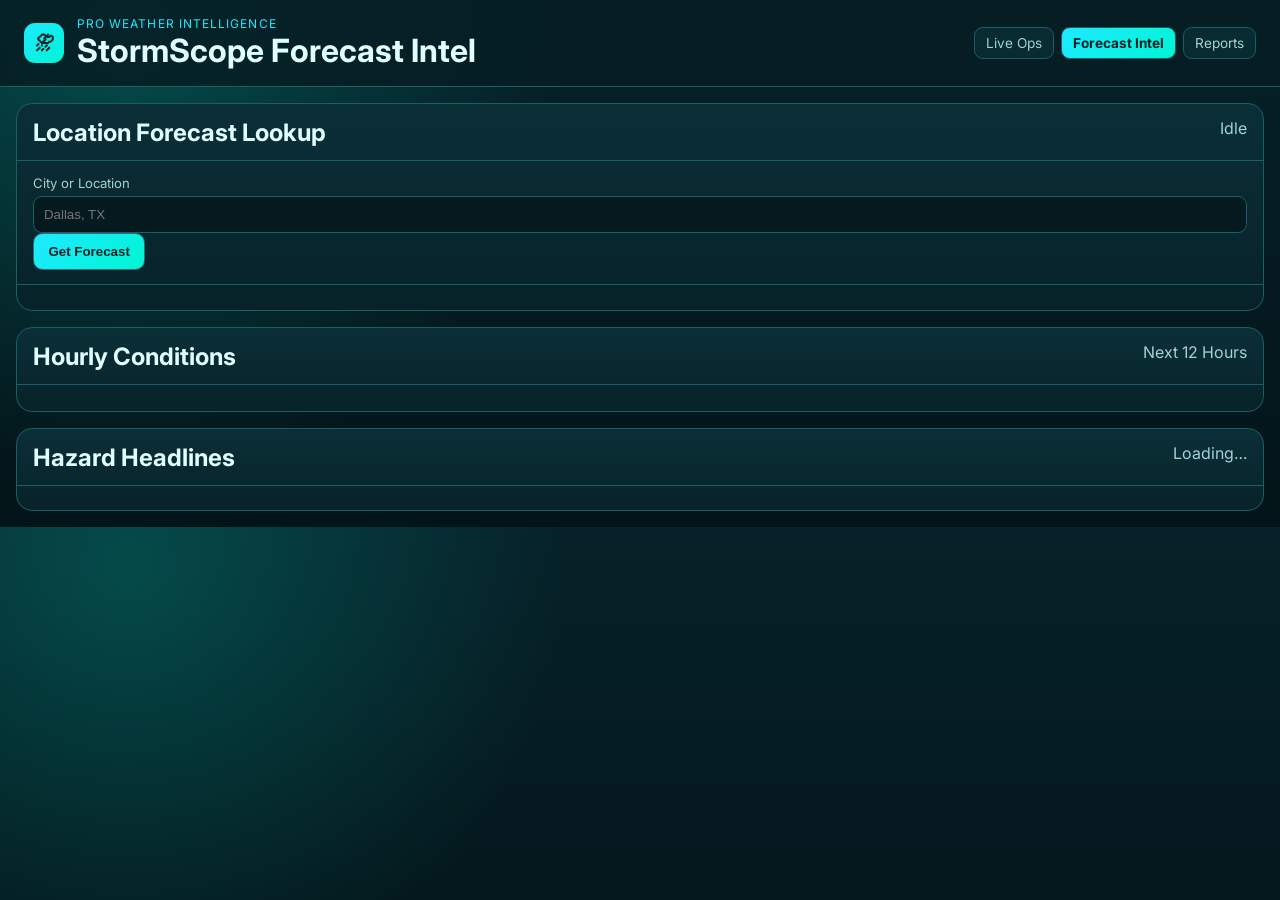
<file: intel.html>
<!doctype html>
<html lang="en">
<head>
  <meta charset="UTF-8" />
  <meta name="viewport" content="width=device-width, initial-scale=1.0" />
  <title>StormScope | Forecast Intel</title>
  <link rel="preconnect" href="https://fonts.googleapis.com" />
  <link rel="preconnect" href="https://fonts.gstatic.com" crossorigin />
  <link href="https://fonts.googleapis.com/css2?family=Inter:wght@400;500;600;700;800&display=swap" rel="stylesheet" />
  <link rel="stylesheet" href="./styles.css" />
</head>
<body>
  <header class="app-header">
    <div class="brand-wrap"><div class="logo-mark">⛈</div><div><p class="eyebrow">PRO WEATHER INTELLIGENCE</p><h1>StormScope Forecast Intel</h1></div></div>
    <nav class="top-nav">
      <a href="./index.html">Live Ops</a>
      <a href="./intel.html" class="active">Forecast Intel</a>
      <a href="./reports.html">Reports</a>
    </nav>
  </header>

  <main class="grid intel-grid">
    <section class="card">
      <div class="card-header"><h2>Location Forecast Lookup</h2><p id="lookupStatus">Idle</p></div>
      <div class="filters">
        <label>City or Location<input id="locationInput" type="text" placeholder="Dallas, TX" /></label>
        <button id="lookupBtn" class="btn btn-primary">Get Forecast</button>
      </div>
      <div id="forecastCards" class="forecast-cards"></div>
    </section>

    <section class="card">
      <div class="card-header"><h2>Hourly Conditions</h2><p>Next 12 Hours</p></div>
      <div id="hourlyTable" class="hourly-table"></div>
    </section>

    <section class="card">
      <div class="card-header"><h2>Hazard Headlines</h2><p id="hazardMeta">Loading…</p></div>
      <div id="hazardsList" class="alerts-list"></div>
    </section>
  </main>
  <script src="./intel.js" type="module"></script>
</body>
</html>
</file>
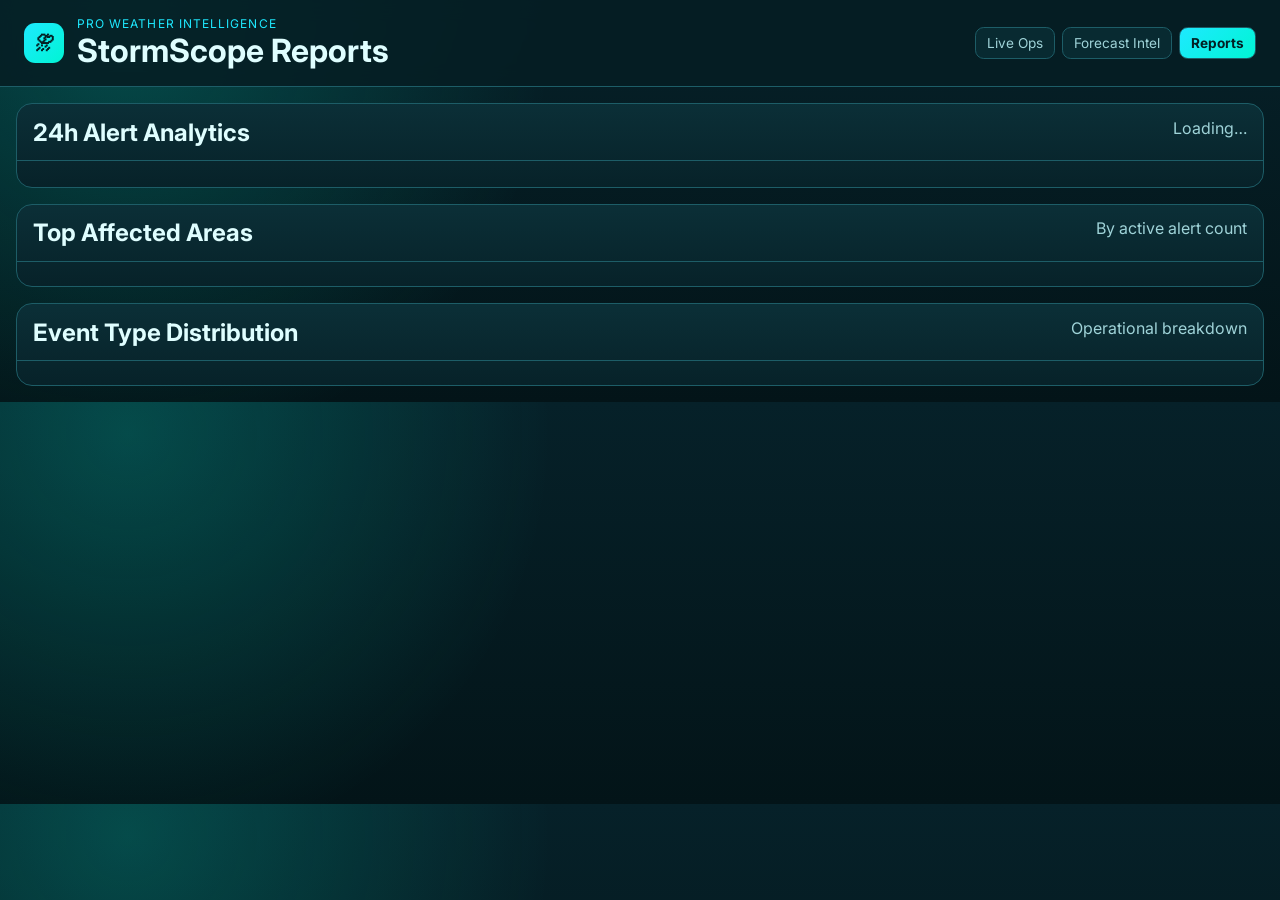
<file: reports.html>
<!doctype html>
<html lang="en">
<head>
  <meta charset="UTF-8" />
  <meta name="viewport" content="width=device-width, initial-scale=1.0" />
  <title>StormScope | Reports & Analytics</title>
  <link rel="preconnect" href="https://fonts.googleapis.com" />
  <link rel="preconnect" href="https://fonts.gstatic.com" crossorigin />
  <link href="https://fonts.googleapis.com/css2?family=Inter:wght@400;500;600;700;800&display=swap" rel="stylesheet" />
  <link rel="stylesheet" href="./styles.css" />
</head>
<body>
  <header class="app-header">
    <div class="brand-wrap"><div class="logo-mark">⛈</div><div><p class="eyebrow">PRO WEATHER INTELLIGENCE</p><h1>StormScope Reports</h1></div></div>
    <nav class="top-nav">
      <a href="./index.html">Live Ops</a>
      <a href="./intel.html">Forecast Intel</a>
      <a href="./reports.html" class="active">Reports</a>
    </nav>
  </header>

  <main class="grid intel-grid">
    <section class="card">
      <div class="card-header"><h2>24h Alert Analytics</h2><p id="analyticsMeta">Loading…</p></div>
      <div id="analyticsSummary" class="analytics-grid"></div>
    </section>
    <section class="card">
      <div class="card-header"><h2>Top Affected Areas</h2><p>By active alert count</p></div>
      <div id="topAreas" class="alerts-list"></div>
    </section>
    <section class="card">
      <div class="card-header"><h2>Event Type Distribution</h2><p>Operational breakdown</p></div>
      <div id="eventBreakdown" class="alerts-list"></div>
    </section>
  </main>
  <script src="./reports.js" type="module"></script>
</body>
</html>
</file>
<file: styles.css>
:root {
  color-scheme: dark;
  --bg: #031418;
  --panel: #072229;
  --panel-soft: #0b3138;
  --text: #dffeff;
  --muted: #9fd3d8;
  --accent: #1ee9ff;
  --accent-strong: #00f5d4;
  --border: #1d5d67;
}
* { box-sizing: border-box; }
body {
  margin: 0;
  font-family: Inter, system-ui, sans-serif;
  background: radial-gradient(circle at 10% 8%, rgba(0,245,212,.2), transparent 35%), linear-gradient(180deg, #062129, var(--bg));
  color: var(--text);
}
.app-header {
  display: flex; justify-content: space-between; align-items: center; gap: 1rem; flex-wrap: wrap;
  padding: 1rem 1.5rem; border-bottom: 1px solid var(--border);
  background: rgba(6,30,36,.86); backdrop-filter: blur(10px); position: sticky; top: 0; z-index: 999;
}
.brand-wrap { display: flex; align-items: center; gap: .8rem; }
.logo-mark {
  width: 2.5rem; height: 2.5rem; border-radius: .7rem; display: grid; place-items: center;
  background: linear-gradient(135deg, var(--accent), var(--accent-strong)); color: #032024; font-size: 1.2rem; font-weight: 800;
}
h1,h2,h3,p { margin: 0; }
.eyebrow { color: var(--accent); font-size: .75rem; letter-spacing: .09em; }
.subtitle { color: var(--muted); }
.header-actions { display: flex; gap: .7rem; }
.top-nav { display: flex; gap: .4rem; align-items: center; }
.top-nav a {
  color: var(--muted);
  text-decoration: none;
  border: 1px solid var(--border);
  padding: .45rem .7rem;
  border-radius: .55rem;
  background: #082a31;
  font-size: .85rem;
}
.top-nav a.active { color: #032024; background: linear-gradient(135deg, var(--accent), var(--accent-strong)); font-weight: 700; }
.btn {
  border: 1px solid #2f6f79; background: linear-gradient(180deg,#0e3f48,#0a2f36); color: var(--text);
  padding: .62rem .9rem; border-radius: .6rem; cursor: pointer;
}
.btn-primary { background: linear-gradient(135deg, var(--accent), var(--accent-strong)); color: #032024; font-weight: 700; }
.btn-small { padding: .45rem .72rem; font-size: .82rem; }
.status-strip { display:flex; gap:.6rem; flex-wrap:wrap; padding:.7rem 1rem 0; }
.status-pill { border:1px solid var(--border); border-radius:999px; padding:.45rem .75rem; color:var(--muted); background:#07272e; }
.status-pill span { color: var(--text); font-weight: 700; }
.status-pill:first-child {
  box-shadow: 0 0 0 1px rgba(30, 233, 255, 0.2), 0 0 24px rgba(0, 245, 212, 0.18);
  animation: pulseGlow 2.6s ease-in-out infinite;
}
.grid { display:grid; grid-template-columns: 2fr 1fr; gap:1rem; padding:1rem; }
.card { background: linear-gradient(180deg,#0b2f37,var(--panel)); border:1px solid var(--border); border-radius:1rem; overflow:hidden; }
.map-card { grid-row: span 2; }
.card-header { padding:.85rem 1rem; display:flex; justify-content:space-between; border-bottom:1px solid var(--border); }
.card-header p { color: var(--muted); }
.map-controls { display:grid; grid-template-columns: repeat(3,minmax(0,1fr)); gap:.7rem; padding:.75rem 1rem; border-bottom:1px solid var(--border); }
.map-controls label,.filters label { font-size:.82rem; color:var(--muted); display:grid; gap:.35rem; }
#map { width:100%; height:60vh; min-height:420px; background:#041c22; }
.map-legend { display:flex; gap:1rem; flex-wrap:wrap; padding:.65rem 1rem 0; color:var(--muted); font-size:.85rem; }
.dot { width:.72rem; height:.72rem; border-radius:999px; display:inline-block; margin-right:.35rem; }
.dot-red{background:#ef4444}.dot-orange{background:#f97316}.dot-green{background:#10b981}.dot-purple{background:#8b5cf6}
.timeline-wrap { display:flex; gap:.75rem; align-items:center; padding:.85rem 1rem 1rem; }
#frameSlider{width:100%}
.filters { padding:.85rem 1rem; border-bottom:1px solid var(--border); }
.watch-toggle { display:flex !important; align-items:center; gap:.55rem; margin-top:.4rem; }
.alert-toolbar {
  display: flex;
  gap: .55rem;
  flex-wrap: wrap;
  align-items: end;
  margin-top: .55rem;
}
.alert-toolbar label { min-width: 140px; }
input,select { background:#041a1f; color:var(--text); border:1px solid var(--border); border-radius:.55rem; padding:.62rem; }
.alerts-list { max-height:43vh; overflow:auto; display:grid; gap:.7rem; padding:.75rem; }
.alert-item { border:1px solid var(--border); border-left:4px solid #8b5cf6; border-radius:.75rem; padding:.75rem; background:linear-gradient(180deg,#0d2f38,#0a242b); display:grid; gap:.4rem; }
.alert-item-top { display:flex; justify-content:space-between; align-items:center; }
.badge { font-size:.72rem; border-radius:999px; border:1px solid #2e8996; padding:.25rem .5rem; color:#b7ffff; }
.alert-area,.alert-time,.alert-headline { color:var(--muted); font-size:.9rem; }
.alert-actions { display:flex; gap:.45rem; flex-wrap:wrap; margin-top:.25rem; }
.favorites-controls{display:flex; gap:.55rem; padding:.8rem; border-bottom:1px solid var(--border)}
.favorites-controls input{flex:1}
.favorites-list{display:grid; gap:.6rem; padding:.8rem; max-height:20vh; overflow:auto}
.favorite-item{display:flex; justify-content:space-between; align-items:center; border:1px solid var(--border); border-radius:.65rem; padding:.55rem; background:#0a2730}
.favorites-card { min-height: 220px; }
.intel-grid { grid-template-columns: 1fr; }
.forecast-cards { display: grid; grid-template-columns: repeat(auto-fill, minmax(220px, 1fr)); gap: .7rem; padding: .8rem; }
.hourly-table { padding: .8rem; overflow: auto; }
.hourly-table table { width: 100%; border-collapse: collapse; }
.hourly-table th,.hourly-table td { border-bottom: 1px solid var(--border); text-align: left; padding: .55rem; color: var(--muted); }
.hourly-table th { color: var(--text); font-size: .85rem; }
.analytics-grid { display: grid; gap: .6rem; grid-template-columns: repeat(auto-fit,minmax(180px,1fr)); padding: .8rem; }
.details-modal { border:1px solid var(--border); border-radius:.8rem; background:#08252d; color:var(--text); width:min(760px,92vw); }
.details-modal::backdrop { background: rgba(0,0,0,.68); }
.details-body { display:grid; gap:.8rem; }
#detailsMeta { color:var(--muted); }
#detailsText { white-space: pre-wrap; max-height: 40vh; overflow:auto; background:#04181f; border:1px solid var(--border); border-radius:.6rem; padding:.8rem; }
.empty { color:var(--muted); padding:1rem; text-align:center; }
@keyframes pulseGlow {
  0%,100% { box-shadow: 0 0 0 1px rgba(30, 233, 255, 0.2), 0 0 18px rgba(0, 245, 212, 0.12); }
  50% { box-shadow: 0 0 0 1px rgba(30, 233, 255, 0.35), 0 0 36px rgba(0, 245, 212, 0.25); }
}
@media (max-width:1100px){
  .grid{grid-template-columns:1fr}
  .map-card{grid-row:auto}
  .map-controls{grid-template-columns:1fr}
  .alerts-list{max-height:45vh}
}
</file>
